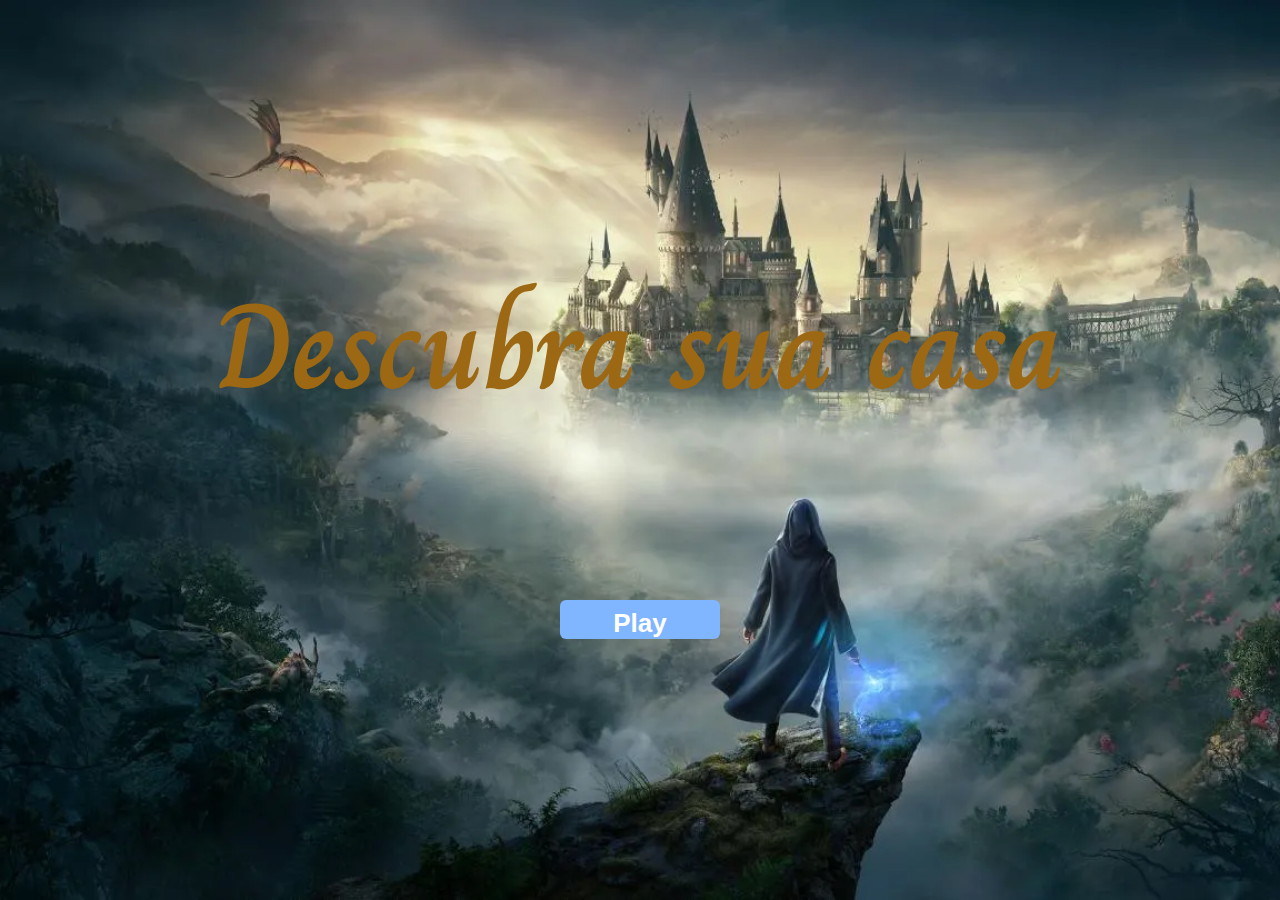
<file: index.html>
<!DOCTYPE html>
<html lang="pt-br">
<head>
    <meta charset="UTF-8">
    <meta http-equiv="X-UA-Compatible" content="IE=edge">
    <meta name="viewport" content="width=device-width, initial-scale=1.0">
    <link rel="stylesheet" href="../style/style.css">
    <script src="../script/index.js" type="module" defer></script>
    <title>Home</title>
</head>
<body>
    <div id="inicio">
        <h1>Descubra sua casa</h1>
        <button id="botao">Play</button>
    </div>
    <div id="pergutas">
        
    </div>
    <div id="casas">
        <img id="Corvinal"   class="img-casas" src="../assets/corvinal.jpg" alt="">
        <img id="Grifinória" class="img-casas" src="../assets/grifinoria.jpg" alt="">
        <img id="Lufa-Lufa"  class="img-casas" src="../assets/lufa-lufa.jpg" alt="">
        <img id="Sonserina"  class="img-casas" src="../assets/sonserina.jpg" alt="">
    </div>
</body>
</html>
</file>
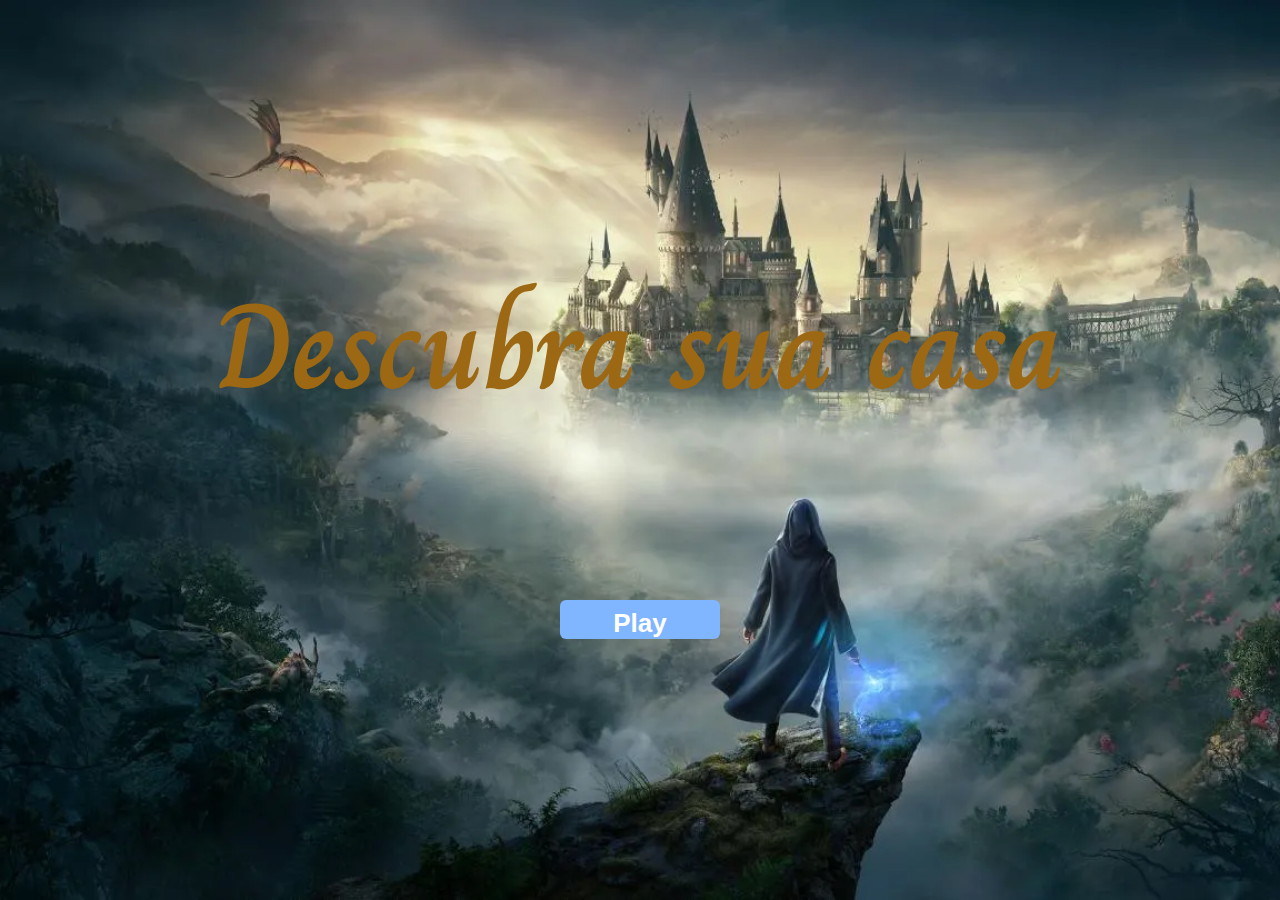
<file: home.html>
<!DOCTYPE html>
<html lang="pt-br">
<head>
    <meta charset="UTF-8">
    <meta http-equiv="X-UA-Compatible" content="IE=edge">
    <meta name="viewport" content="width=device-width, initial-scale=1.0">
    <link rel="stylesheet" href="../style/style.css">
    <script src="../script/index.js" type="module" defer></script>
    <title>Home</title>
</head>
<body>
    <div id="inicio">
        <h1>Descubra sua casa</h1>
        <button>Play</button>
    </div>
    <div id="pergutas">
        
    </div>
    <div id="casas">
        <img id="Corvinal"   class="img-casas" src="../assets/corvinal.jpg" alt="">
        <img id="Grifinória" class="img-casas" src="../assets/grifinoria.jpg" alt="">
        <img id="Lufa-Lufa"  class="img-casas" src="../assets/lufa-lufa.jpg" alt="">
        <img id="Sonserina"  class="img-casas" src="../assets/sonserina.jpg" alt="">
    </div>
</body>
</html>
</file>
<file: style/style.css>
@import url('https://fonts.googleapis.com/css2?family=Charm:wght@700&display=swap');

@import "../style/home.css";
@import "../style/respostas.css";
@import "../style/casas.css";
@import "../style/mobile.css";

*{
    margin: 0;
    padding: 0;
    box-sizing: border-box;
}
</file>
